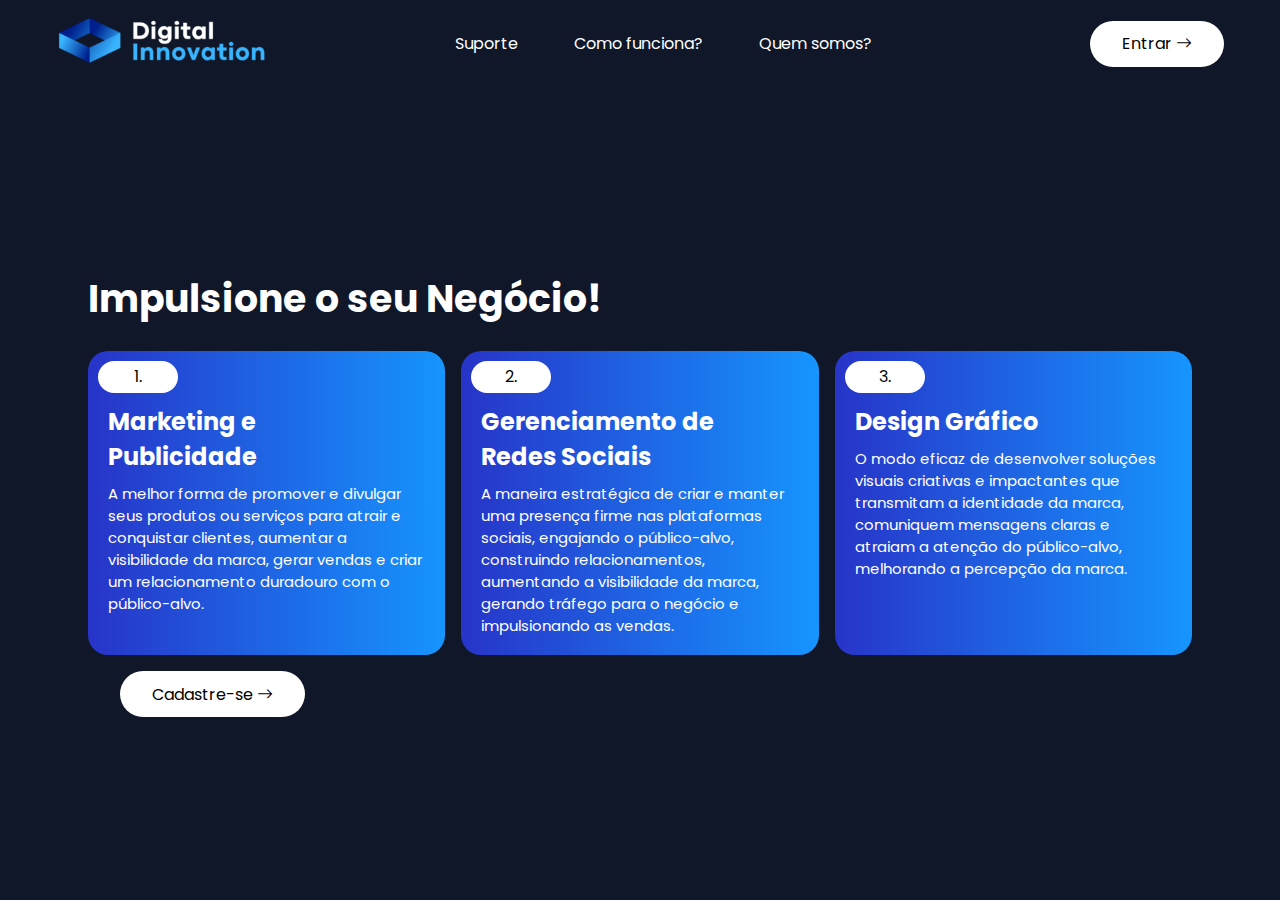
<file: index.html>
<!DOCTYPE html>
<html lang="en">
  <head>
    <meta charset="UTF-8" />
    <meta name="viewport" content="width=device-width, initial-scale=1.0" />
    <link
      rel="shortcut icon"
      href="src/image/favicon.ico"
      type="image/x-icon"
    />
    <link
      rel="stylesheet"
      href="https://cdn.jsdelivr.net/npm/bootstrap-icons@1.11.3/font/bootstrap-icons.min.css"
    />
    <link rel="stylesheet" href="src/css/styles.css" />
    <link rel="stylesheet" href="src/css/media-css.css" />
    <title>Digital Innovation</title>
  </head>

  <body>
    <div class="group-option-login">
      <aside class="option-login">
        <a href="" class="close-login"><i class="bi bi-x-circle"></i></a>
        <section class="texts-option-login">
          <div class="texts-option-login__form">
            <p class="textOption">
              Fique por dentro e assine a Digital Innovation para receber
              conteúdos exclusivos:
            </p>
            <div class="group-input-btn">
              <input
                placeholder="DIGITE O SEU EMAIL"
                type="email"
                name="email"
                id="email"
                class="email-input-login"
              />
              <button class="button-enviar" type="submit">
                <img src="src/image/icone-seguir.png" alt="" />
              </button>
            </div>
          </div>
          <div class="texts-option-login__social">
            <p class="texts-option-login__social__title">Social</p>
            <ul>
              <li>Facebook</li>
              <li>Instagram</li>
              <li>Youtube</li>
              <li>Twitter</li>
            </ul>
          </div>
        </section>
        <footer class="rodape-option-login">
          <p class="rodape-option-login__text">
            © DIGITAL INNOVATION RESERVED 2024
          </p>
          <p class="rodape-option-login__text">TERMOS E CONDIÇÕES</p>
        </footer>
      </aside>
    </div>
    <!-- Poppis é a fonte -->
    <div class="groupHeader">
      <div class="groupNav">
        <nav class="nav">
          <div class="group-menu">
            <div class="linha"></div>
            <div class="linha"></div>
            <div class="linha"></div>
          </div>
          <a href=""
            ><img class="logo" src="src/image/logo-sem-fundo.png" alt=""
          /></a>
          <ul class="list-menus">
            <li>
              <a class="item-menu" target="_blank" href="src/pages/suporte.html"
                >Suporte</a
              >
            </li>
            <li>
              <a
                class="item-menu"
                target="_blank"
                href="src/pages/como-funciona.html"
                >Como funciona?</a
              >
            </li>
            <li>
              <a
                class="item-menu"
                target="_blank"
                href="src/pages/quem-somos.html"
                >Quem somos?</a
              >
            </li>
          </ul>
          <a id="btn-login" href="" class="btn"
            >Entrar <i class="bi bi-arrow-right"></i
          ></a>
        </nav>
      </div>
      <header class="header">
        <h1 class="title">Impulsione o seu Negócio!</h1>
        <section class="groupCards_header_service">
          <article class="service_card service_card-1">
            <div class="num">1.</div>
            <div class="group-texts-card">
              <h2 class="title-card">Marketing e Publicidade</h2>
              <p class="text-card">
                A melhor forma de promover e divulgar seus produtos ou serviços
                para atrair e conquistar clientes, aumentar a visibilidade da
                marca, gerar vendas e criar um relacionamento duradouro com o
                público-alvo.
              </p>
            </div>
          </article>

          <article class="service_card service_card-2">
            <div class="num">2.</div>
            <div class="group-texts-card">
              <h2 class="title-card">Gerenciamento de Redes Sociais</h2>
              <p class="text-card">
                A maneira estratégica de criar e manter uma presença firme nas
                plataformas sociais, engajando o público-alvo, construindo
                relacionamentos, aumentando a visibilidade da marca, gerando
                tráfego para o negócio e impulsionando as vendas.
              </p>
            </div>
          </article>

          <article class="service_card service_card-3">
            <div class="num">3.</div>
            <div class="group-texts-card">
              <h2 class="title-card">Design Gráfico</h2>
              <p class="text-card">
                O modo eficaz de desenvolver soluções visuais criativas e
                impactantes que transmitam a identidade da marca, comuniquem
                mensagens claras e atraiam a atenção do público-alvo, melhorando
                a percepção da marca.
              </p>
            </div>
          </article>
        </section>
        <a
          target="_blank"
          href="src/pages/cadastro.html"
          class="btn btnCadastro"
          >Cadastre-se <i class="bi bi-arrow-right"></i
        ></a>
      </header>
    </div>
    <script src="src/js/script.js"></script>
  </body>
</html>
</file>
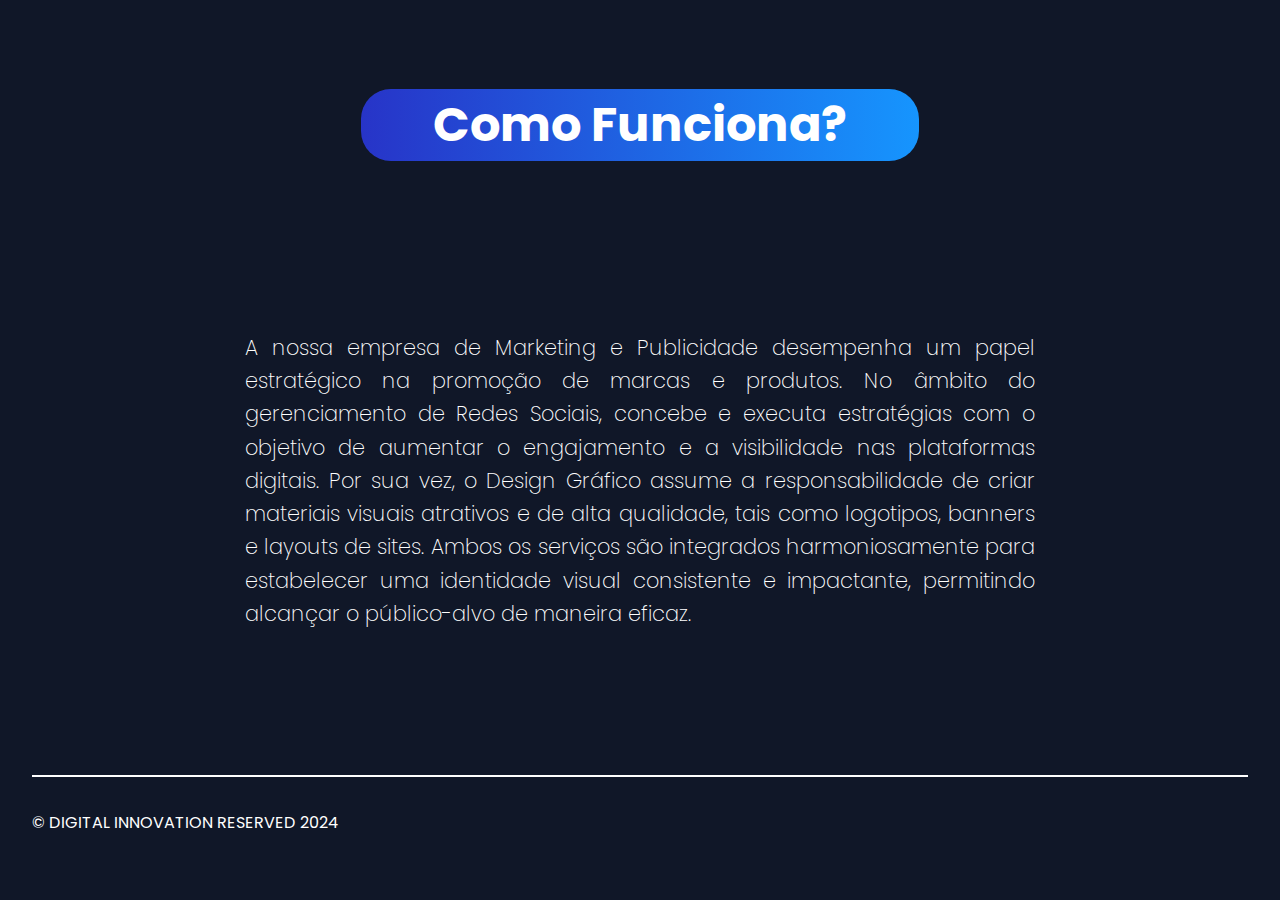
<file: pages/como-funciona.html>
<!DOCTYPE html>
<html lang="en">
<head>
  <meta charset="UTF-8">
  <meta name="viewport" content="width=device-width, initial-scale=1.0">
  <link rel="stylesheet" href="../src/css/styles.css">
  <link rel="stylesheet" href="../src/css/media-css.css">
  <title>Quem Somos?</title>
</head>
<body>
  <div class="container">
    <header class="header">
      <h1 class="header__title">Como Funciona?</h1>
    </header>
    <main class="main">
      <p class="main__text">
        A nossa empresa de Marketing e Publicidade desempenha um papel estratégico na promoção de marcas e produtos. No âmbito do gerenciamento de Redes Sociais, concebe e executa estratégias com o objetivo de aumentar o engajamento e a visibilidade nas plataformas digitais. Por sua vez, o Design Gráfico assume a responsabilidade de criar materiais visuais atrativos e de alta qualidade, tais como logotipos, banners e layouts de sites. Ambos os serviços são integrados harmoniosamente para estabelecer uma identidade visual consistente e impactante, permitindo alcançar o público-alvo de maneira eficaz.
      </p>
    </main>
    <footer class="footer">
      © DIGITAL INNOVATION RESERVED 2024
    </footer>
  </div>
</body>
</html>
</file>
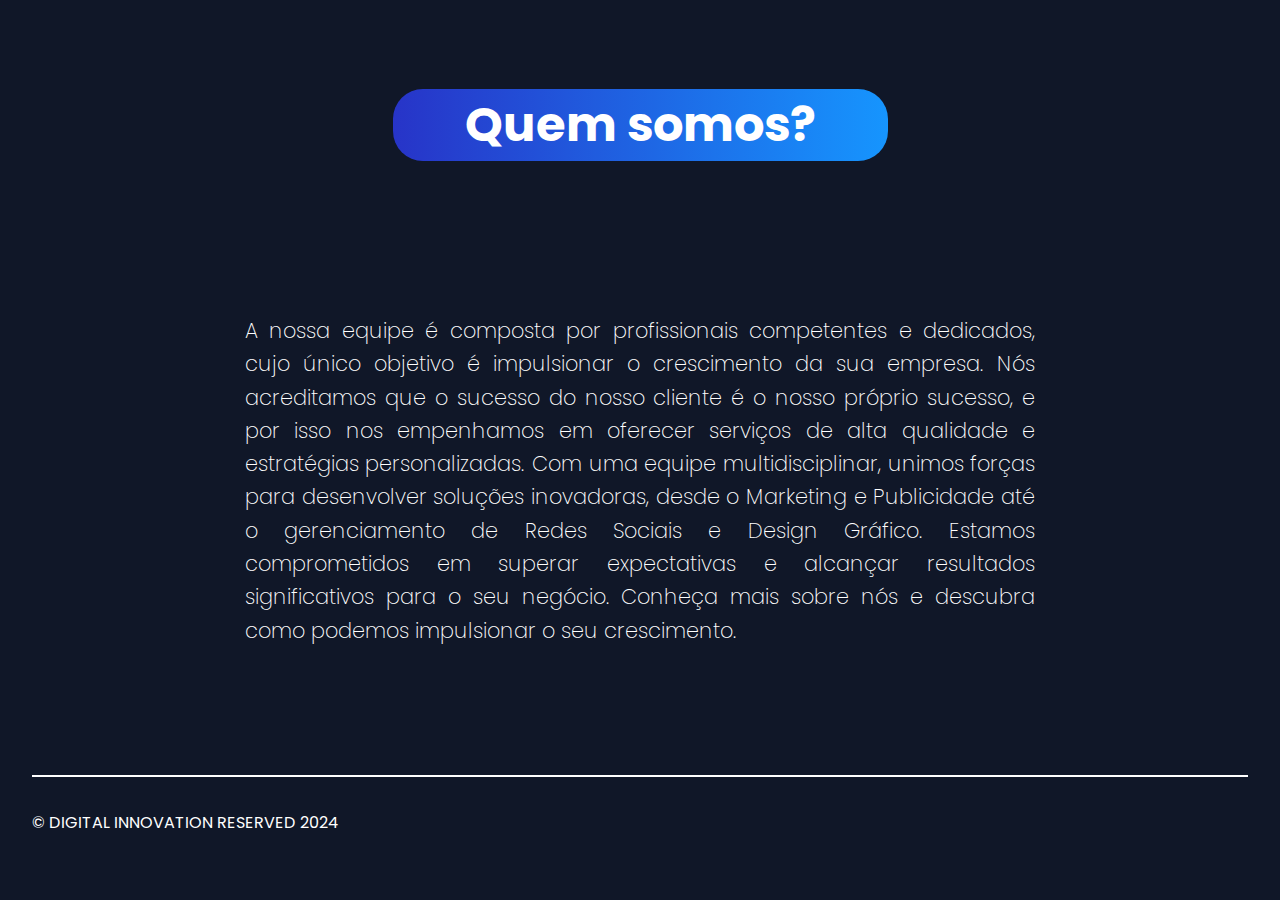
<file: pages/quem-somos.html>
<!DOCTYPE html>
<html lang="en">
<head>
  <meta charset="UTF-8">
  <meta name="viewport" content="width=device-width, initial-scale=1.0">
  <link rel="stylesheet" href="../src/css/styles.css">
  <link rel="stylesheet" href="../src/css/media-css.css">
  <title>Quem Somos?</title>
</head>
<body>
  <div class="container">
    <header class="header">
      <h1 class="header__title">Quem somos?</h1>
    </header>
    <main class="main">
      <p class="main__text">
        A nossa equipe é composta por profissionais competentes e dedicados, cujo único objetivo é impulsionar o crescimento da sua empresa. Nós acreditamos que o sucesso do nosso cliente é o nosso próprio sucesso, e por isso nos empenhamos em oferecer serviços de alta qualidade e estratégias personalizadas. Com uma equipe multidisciplinar, unimos forças para desenvolver soluções inovadoras, desde o Marketing e Publicidade até o gerenciamento de Redes Sociais e Design Gráfico. Estamos comprometidos em superar expectativas e alcançar resultados significativos para o seu negócio. Conheça mais sobre nós e descubra como podemos impulsionar o seu crescimento.
      </p>
    </main>
    <footer class="footer">
      © DIGITAL INNOVATION RESERVED 2024
    </footer>
  </div>
</body>
</html>
</file>
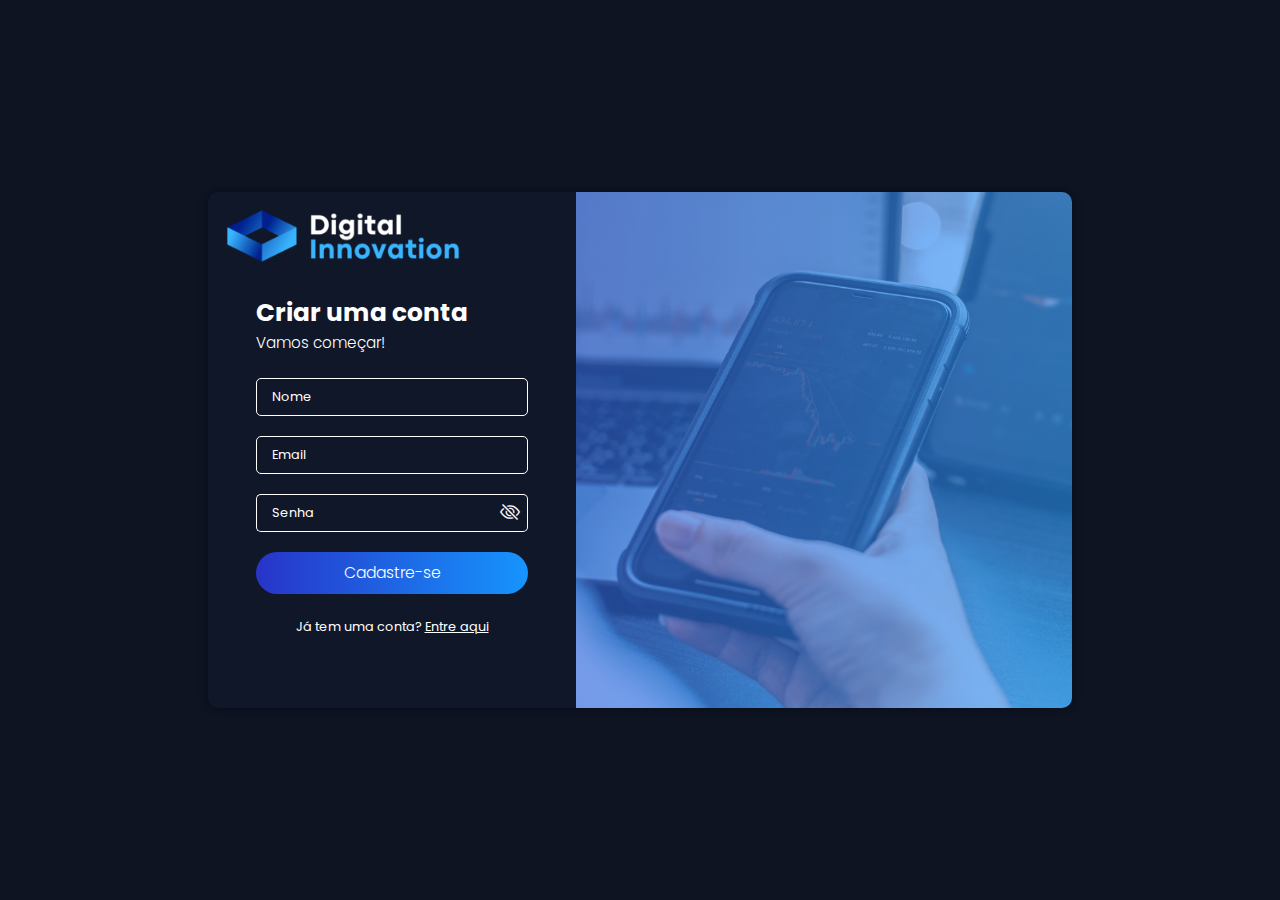
<file: src/pages/cadastro.html>
<!DOCTYPE html>
<html lang="pt-br">
  <head>
    <meta charset="UTF-8" />
    <meta name="viewport" content="width=device-width, initial-scale=1.0" />
    <link rel="shortcut icon" href="../image/favicon.ico" type="image/x-icon">
    <link rel="stylesheet" href="../css/styles.css" />
    <link
      rel="stylesheet"
      href="https://cdn.jsdelivr.net/npm/bootstrap-icons@1.11.3/font/bootstrap-icons.min.css"
    />
    <link rel="stylesheet" href="../css/media-css.css" />
    <title>Cadastre-se</title>
  </head>
  <body>
    <div class="container-cadastro">
      <div class="group-form-image">
        <div class="group-form-image__form">
          <img src="../image/logo-sem-fundo.png" alt="" />

          <form class="form" action="">

            <div class="group-titles-form-cadastro">
              <h1 class="title-form">Criar uma conta</h1>
              <p class="subtitle-form">Vamos começar!</p>
            </div>

            <div class="group-inputs-form-cadastro">
              <div class="group-input">
                <input autocomplete="off" class="input-element" type="text" name="nome" id="nome" />
                <label class="labels" for="nome">Nome</label>
              </div>

              <div class="group-input">
                <input class="input-element" autocomplete="off" type="email" name="email" id="email">
                <label class="labels" for="email">Email</label></div>
              <div class="group-input">

                <div class="group-password-inputs">
                  <input class="input-senha" type="password" name="senha" id="senha">
                  <button class="btn-password"><i class="bi bi-eye-slash"></i></button>
                </div>
                <label class="labels label-senha" for="nome">Senha</label>
              </div>
              <input class="btn-form" type="submit" value="Cadastre-se" />
            </div>
            <p class="text-form">Já tem uma conta? <a href="">Entre aqui</a></p>
          </form>

        </div>
        <div class="group-form-image__image"></div>
      </div>
    </div>
    <script>
      const btnPassword = document.querySelector('.btn-password');
      const form = document.querySelector('.form');
      let passwordVisible = false;

      form.addEventListener('submit', (event) => {
        event.preventDefault();
      })

      document.querySelectorAll('.input-element').forEach(element => {
        element.addEventListener('focus', () => {
          const label = element.parentNode.lastElementChild;
          label.style.animation = 'labelInput .3s ease-in-out 0s 1 normal forwards';
          label.style.zIndex = '2';
        });
      });

      document.querySelector('.input-senha').addEventListener('focus', () => {
        const label = document.querySelector('.input-senha').parentNode.nextElementSibling;
        label.style.zIndex = '2';
        label.style.animation = 'labelInput .3s ease-in-out 0s 1 normal forwards';
      });

      btnPassword.addEventListener('click', () => {
        const inputPassword = btnPassword.previousElementSibling;
        const icon = btnPassword.firstElementChild;
        if (!passwordVisible) {
          inputPassword.setAttribute('type', 'text');
          icon.classList.remove('bi-eye-slash');
          icon.classList.add('bi-eye');
          passwordVisible = !passwordVisible;
        } else {
          inputPassword.setAttribute('type', 'password');
          icon.classList.add('bi-eye-slash');
          icon.classList.remove('bi-eye');
          passwordVisible = !passwordVisible;
        }
      });
    </script>
  </body>
</html>
</file>
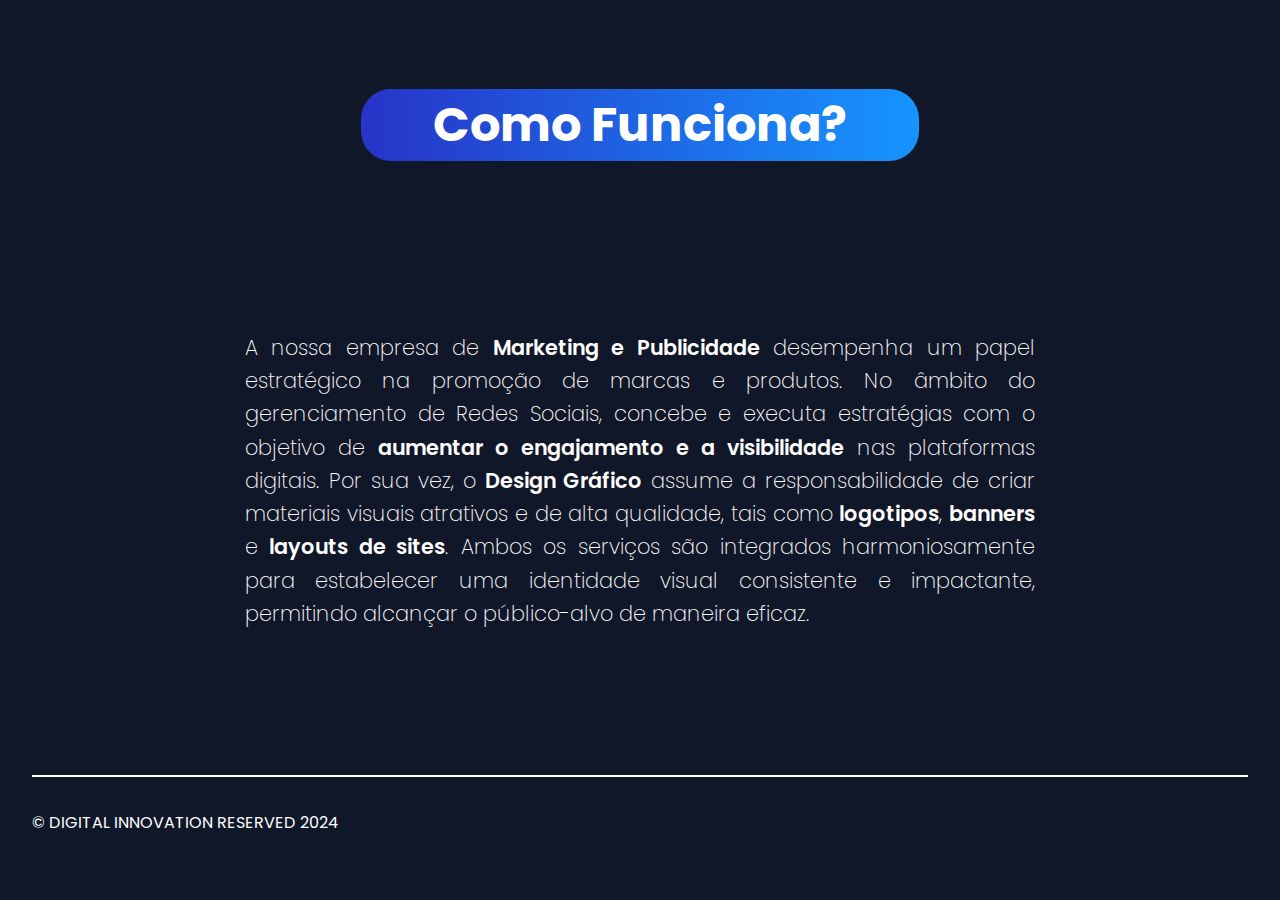
<file: src/pages/como-funciona.html>
<!DOCTYPE html>
<html lang="pt-br">
<head>
  <meta charset="UTF-8">
  <meta name="viewport" content="width=device-width, initial-scale=1.0">
  <link rel="shortcut icon" href="../image/favicon.ico" type="image/x-icon">
  <link rel="stylesheet" href="../css/styles.css">
  <link rel="stylesheet" href="../css/media-css.css">
  <title>Como Funciona?</title>
</head>
<body>
  <div class="container">
    <header class="header">
      <h1 class="header__title">Como Funciona?</h1>
    </header>
    <main class="main">
      <p class="main__text">
        A nossa empresa de <strong>Marketing e Publicidade</strong> desempenha um papel estratégico na promoção de marcas e produtos. No âmbito do gerenciamento de Redes Sociais, concebe e executa estratégias com o objetivo de <strong>aumentar o engajamento e a visibilidade</strong> nas plataformas digitais. Por sua vez, o <strong>Design Gráfico</strong> assume a responsabilidade de criar materiais visuais atrativos e de alta qualidade, tais como <strong>logotipos</strong>, <strong>banners</strong> e <strong>layouts de sites</strong>. Ambos os serviços são integrados harmoniosamente para estabelecer uma identidade visual consistente e impactante, permitindo alcançar o público-alvo de maneira eficaz.
      </p>
    </main>
    <footer class="footer">
      © DIGITAL INNOVATION RESERVED 2024
    </footer>
  </div>
</body>
</html>
</file>
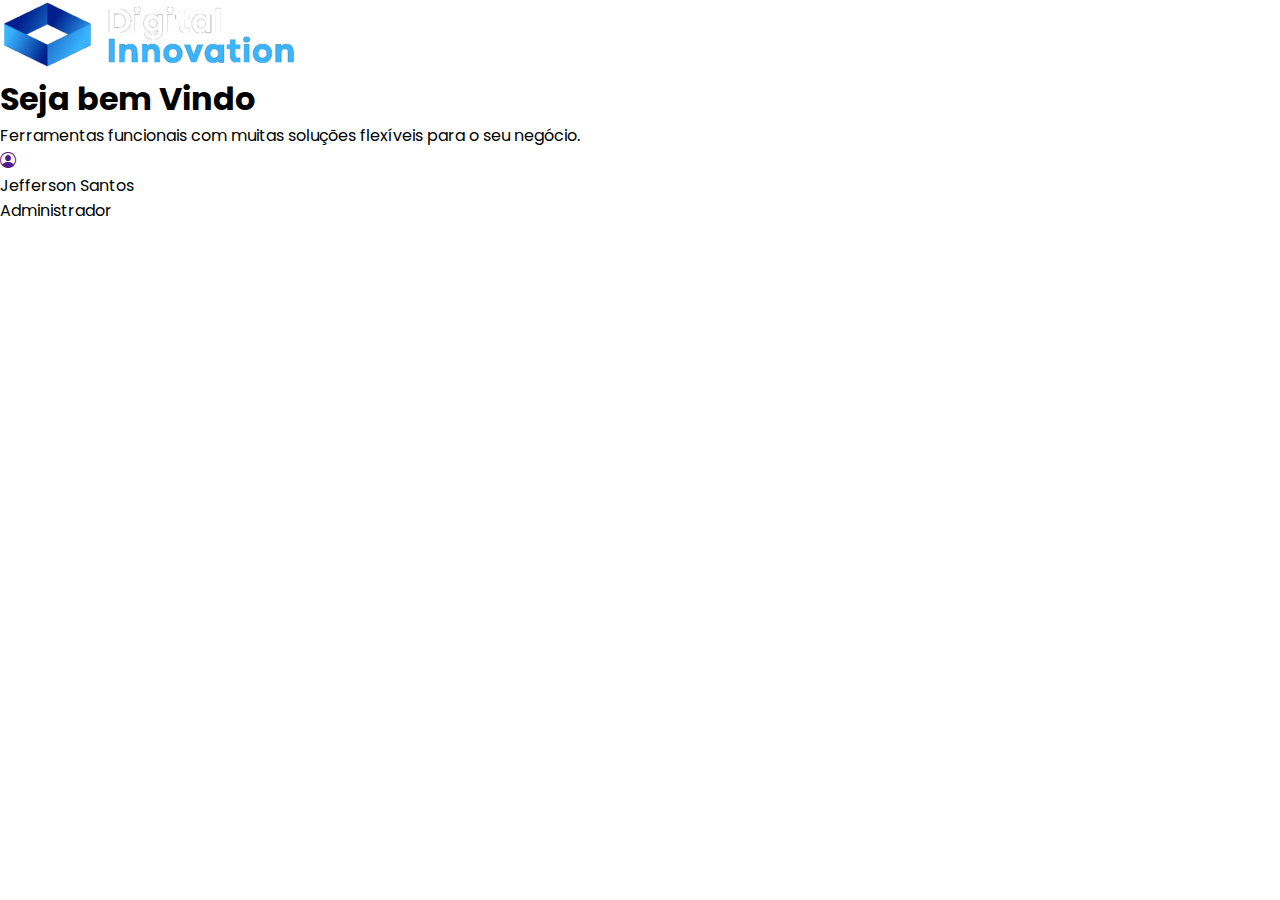
<file: src/pages/inicio.html>
<!DOCTYPE html>
<html lang="pt-br">
  <head>
    <meta charset="UTF-8" />
    <meta name="viewport" content="width=device-width, initial-scale=1.0" />
    <link
      rel="stylesheet"
      href="https://cdn.jsdelivr.net/npm/bootstrap-icons@1.11.3/font/bootstrap-icons.min.css"
    />
    <link rel="stylesheet" href="../css/styles.css" />
    <link rel="stylesheet" href="../css/media-css.css" />
    <title>Bem Vindo</title>
  </head>
  <body>
    <div class="container-inicio">
      <header class="header-inicio">
        <img src="../image/logo-sem-fundo.png" alt="" />
      </header>
      <main class="main-inicio">
        <section class="main-inicio__section">
          <h1 class="main-inicio__section__title">Seja bem Vindo</h1>
          <p class="main-inicio__section__text">Ferramentas funcionais com muitas soluções flexíveis para o seu negócio.</p>
          <div class="main-inicio__section__user">
            <a href="" class="user-image">
              <i class="bi bi-person-circle"></i>
            </a>
            <p class="user-name">Jefferson Santos</p>
            <p class="user-function">Administrador</p>
          </div>
        </section>
        <!-- <section class="main-inicio__section"></section>
        <section class="main-inicio__section"></section> -->
      </main>
    </div>
  </body>
</html>
</file>
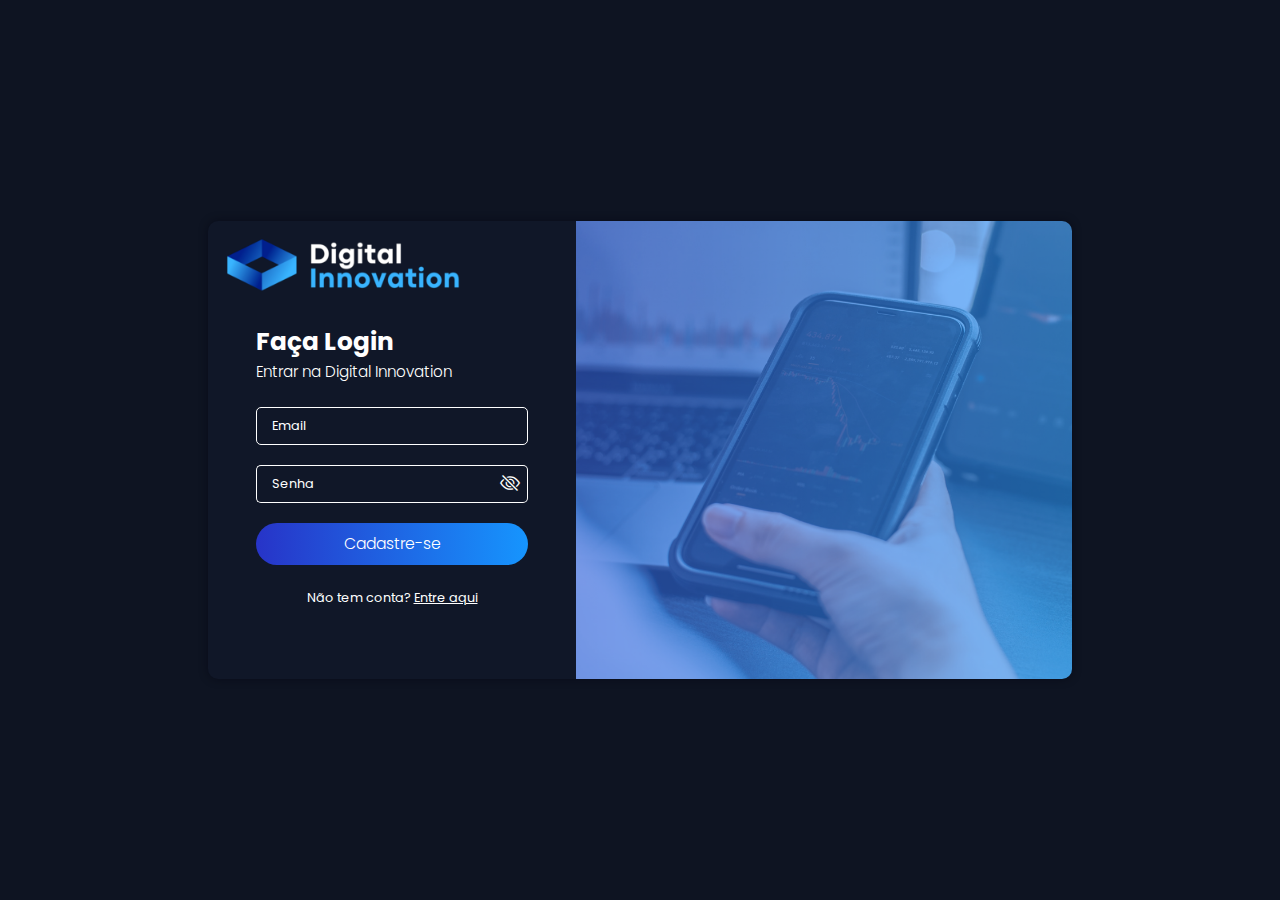
<file: src/pages/login.html>
<!DOCTYPE html>
<html lang="pt-br">
  <head>
    <meta charset="UTF-8" />
    <meta name="viewport" content="width=device-width, initial-scale=1.0" />
    <link rel="shortcut icon" href="../image/favicon.ico" type="image/x-icon">
    <link rel="stylesheet" href="../css/styles.css" />
    <link
      rel="stylesheet"
      href="https://cdn.jsdelivr.net/npm/bootstrap-icons@1.11.3/font/bootstrap-icons.min.css"
    />
    <link rel="stylesheet" href="../css/media-css.css" />
    <title>Faça login</title>
  </head>
  <body>
    <div class="container-cadastro">
      <div class="group-form-image">
        <div class="group-form-image__form">
          <img src="../image/logo-sem-fundo.png" alt="" />

          <form class="form" action="">

            <div class="group-titles-form-cadastro">
              <h1 class="title-form">Faça Login</h1>
              <p class="subtitle-form">Entrar na Digital Innovation</p>
            </div>

            <div class="group-inputs-form-cadastro">
              <div class="group-input-1 group-input">
                <input autocomplete="off" class="input-element" type="text" name="nome" id="nome" />
                <label class="labels" for="nome">Nome</label>
              </div>

              <div class="group-input">
                <input class="input-element" autocomplete="off" type="email" name="email" id="email">
                <label class="labels" for="email">Email</label></div>
              <div class="group-input">

                <div class="group-password-inputs">
                  <input class="input-senha" type="password" name="senha" id="senha">
                  <button class="btn-password"><i class="bi bi-eye-slash"></i></button>
                </div>
                <label class="labels label-senha" for="nome">Senha</label>
              </div>
              <input class="btn-form" type="submit" value="Cadastre-se" />
            </div>
            <p class="text-form">Não tem conta? <a href="cadastro.html">Entre aqui</a></p>
          </form>

        </div>
        <div class="group-form-image__image"></div>
      </div>
    </div>
    <script>
      const btnPassword = document.querySelector('.btn-password');
      const form = document.querySelector('.form');
      let passwordVisible = false;

      form.addEventListener('submit', (event) => {
        event.preventDefault();
      })

      document.querySelectorAll('.input-element').forEach(element => {
        element.addEventListener('focus', () => {
          const label = element.parentNode.lastElementChild;
          label.style.animation = 'labelInput .3s ease-in-out 0s 1 normal forwards';
          label.style.zIndex = '2';
        });
      });

      document.querySelector('.input-senha').addEventListener('focus', () => {
        const label = document.querySelector('.input-senha').parentNode.nextElementSibling;
        label.style.zIndex = '2';
        label.style.animation = 'labelInput .3s ease-in-out 0s 1 normal forwards';
      });

      btnPassword.addEventListener('click', () => {
        const inputPassword = btnPassword.previousElementSibling;
        const icon = btnPassword.firstElementChild;
        if (!passwordVisible) {
          inputPassword.setAttribute('type', 'text');
          icon.classList.remove('bi-eye-slash');
          icon.classList.add('bi-eye');
          passwordVisible = !passwordVisible;
        } else {
          inputPassword.setAttribute('type', 'password');
          icon.classList.add('bi-eye-slash');
          icon.classList.remove('bi-eye');
          passwordVisible = !passwordVisible;
        }
      });
    </script>
  </body>
</html>
</file>
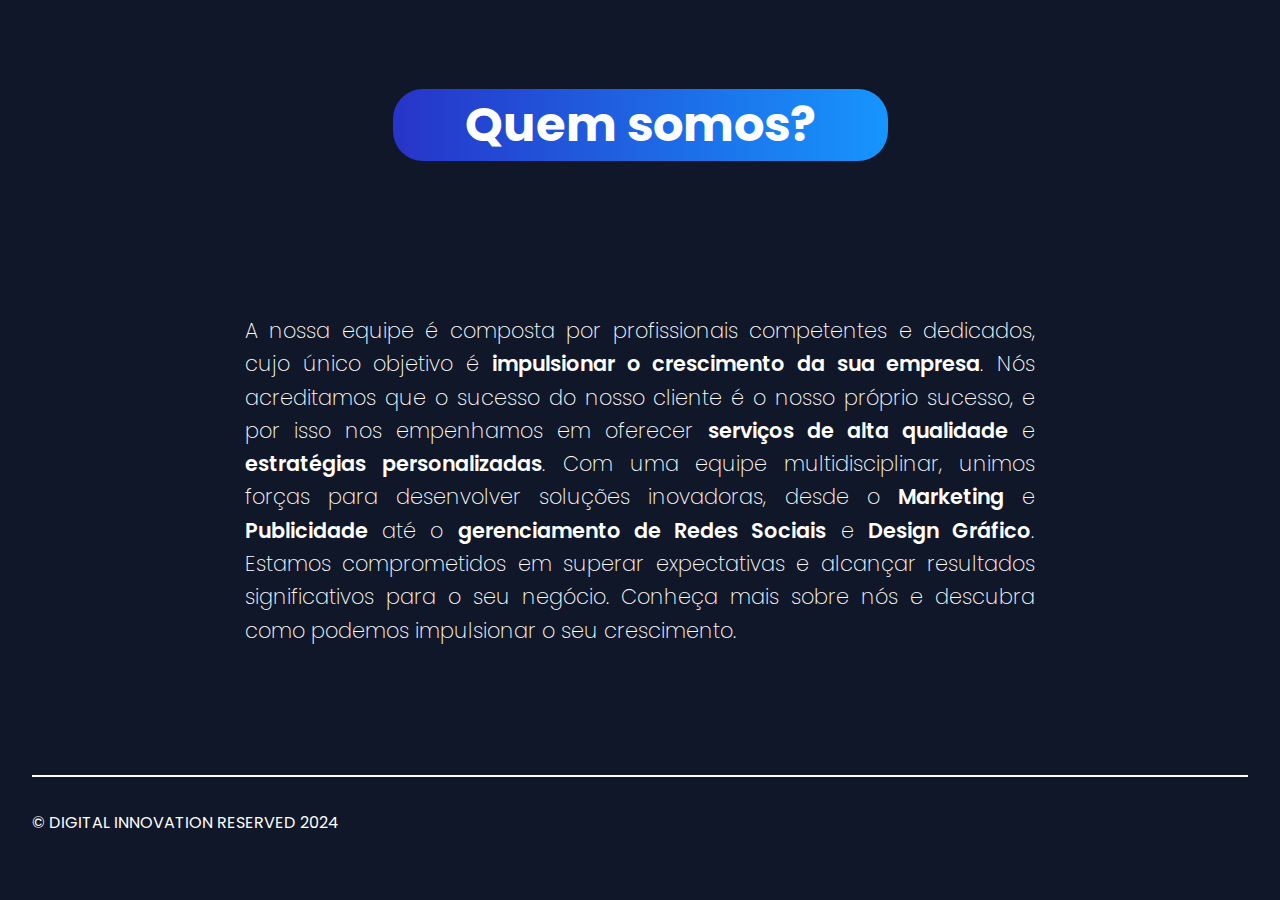
<file: src/pages/quem-somos.html>
<!DOCTYPE html>
<html lang="pt-br">
  <head>
    <meta charset="UTF-8" />
    <meta name="viewport" content="width=device-width, initial-scale=1.0" />
    <link rel="shortcut icon" href="../image/favicon.ico" type="image/x-icon" />
    <link rel="stylesheet" href="../css/styles.css" />
    <link rel="stylesheet" href="../css/media-css.css" />
    <title>Quem Somos?</title>
  </head>
  <body>
    <div class="container">
      <header class="header">
        <h1 class="header__title">Quem somos?</h1>
      </header>
      <main class="main">
        <p class="main__text">
          A nossa equipe é composta por profissionais competentes e dedicados,
          cujo único objetivo é
          <strong>impulsionar o crescimento da sua empresa</strong>. Nós
          acreditamos que o sucesso do nosso cliente é o nosso próprio sucesso,
          e por isso nos empenhamos em oferecer
          <strong>serviços de alta qualidade</strong> e
          <strong>estratégias personalizadas</strong>. Com uma equipe
          multidisciplinar, unimos forças para desenvolver soluções inovadoras,
          desde o <strong>Marketing</strong> e <strong>Publicidade</strong> até
          o <strong>gerenciamento de Redes Sociais</strong> e
          <strong>Design Gráfico</strong>. Estamos comprometidos em superar
          expectativas e alcançar resultados significativos para o seu negócio.
          Conheça mais sobre nós e descubra como podemos impulsionar o seu
          crescimento.
        </p>
      </main>
      <footer class="footer">© DIGITAL INNOVATION RESERVED 2024</footer>
    </div>
  </body>
</html>
</file>
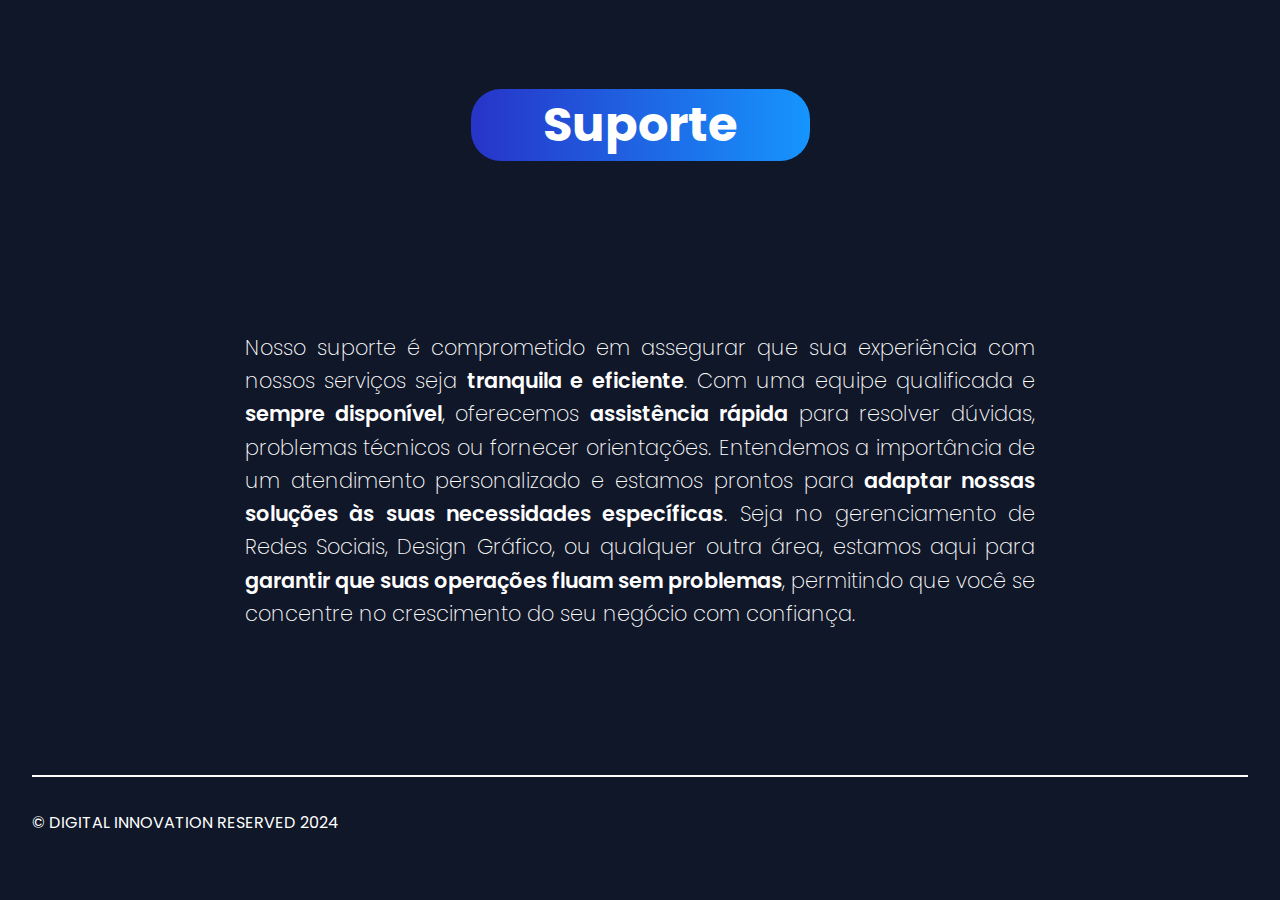
<file: src/pages/suporte.html>
<!DOCTYPE html>
<html lang="pt-br">
  <head>
    <meta charset="UTF-8" />
    <meta name="viewport" content="width=device-width, initial-scale=1.0" />
    <link rel="shortcut icon" href="../image/favicon.ico" type="image/x-icon" />
    <link rel="stylesheet" href="../css/styles.css" />
    <link rel="stylesheet" href="../css/media-css.css" />
    <title>Suporte</title>
  </head>
  <body>
    <div class="container">
      <header class="header">
        <h1 class="header__title">Suporte</h1>
      </header>
      <main class="main">
        <p class="main__text">
          Nosso suporte é comprometido em assegurar que sua experiência com
          nossos serviços seja <strong>tranquila e eficiente</strong>. Com uma
          equipe qualificada e <strong>sempre disponível</strong>, oferecemos
          <strong>assistência rápida</strong> para resolver dúvidas, problemas
          técnicos ou fornecer orientações. Entendemos a importância de um
          atendimento personalizado e estamos prontos para
          <strong
            >adaptar nossas soluções às suas necessidades específicas</strong
          >. Seja no gerenciamento de Redes Sociais, Design Gráfico, ou qualquer
          outra área, estamos aqui para
          <strong>garantir que suas operações fluam sem problemas</strong>,
          permitindo que você se concentre no crescimento do seu negócio com
          confiança.
        </p>
      </main>
      <footer class="footer">© DIGITAL INNOVATION RESERVED 2024</footer>
    </div>
  </body>
</html>
</file>
<file: src/css/styles.css>
@import url("https://fonts.googleapis.com/css2?family=Poppins:ital,wght@0,100;0,200;0,300;0,400;0,500;0,600;0,700;0,800;0,900;1,100;1,200;1,300;1,400;1,500;1,600;1,700;1,800;1,900&display=swap");

:root {
  --color-primary: #101728;
  --cor-clara-gradient: #1695fe;
  --cor-escura-gradient: #2734c8;

  --width-global: 1200px;
}

* {
  margin: 0;
  padding: 0;
  box-sizing: border-box;
  font-family: "Poppins", sans-serif;
}

/* OPTION */

.close-login {
  position: absolute;
  cursor: pointer;
  right: 0;
  top: 0;
  padding: 15px;
  font-size: 2em;
  color: var(--color-primary);
  margin-right: 6px;
}

@keyframes corGroupOption {
  0% {
    background-color: transparent;
  }
  100% {
    background-color: #1017288a;
  }
}

@keyframes subirOption {
  0% {
    transform: translateY(100%);
    opacity: 0;
  }
  100% {
    transform: translateY(0);
    opacity: 1;
  }
}

.group-option-login {
  animation: corGroupOption 0.8s ease 0s 1 normal forwards;
  position: absolute;
  bottom: 0;
  right: 0;
  left: 0;
  top: 0;
  display: none;
  align-items: flex-end;
  z-index: 1;
}

.option-login {
  animation: subirOption 0.8s ease 0s 1 normal forwards;
  background-color: white;
  width: 100%;
  height: 67%;
  border-radius: 40px 40px 0 0;
  padding: 3em;
  display: grid;
  grid-auto-columns: 1fr;
  grid-template-rows: 12fr 1fr;
}

.texts-option-login {
  display: flex;
  justify-content: space-between;
}

.texts-option-login__form {
  width: 30em;
  display: flex;
  flex-direction: column;
  gap: 1em;
  padding-top: 2em;
}

.group-input-btn {
  display: flex;
  height: 3em;
}

.textOption {
  font-size: 1.15em;
  color: var(--color-primary);
}

.email-input-login {
  width: 17em;
  padding: 1.3em;
  border-radius: 50px 0 0 50px;
  border-left: 1px solid #101728;
  border-top: 1px solid #101728;
  border-bottom: 1px solid #101728;
  border-right: none;
}

.email-input-login::placeholder {
  color: var(--color-primary);
  font-size: 1.2em;
}

.email-input-login:focus {
  outline: none;
}

.button-enviar {
  background-color: white;
  border-radius: 0 50px 50px 0;
  border-right: 1px solid #101728;
  border-top: 1px solid #101728;
  border-bottom: 1px solid #101728;
  border-left: none;
  display: flex;
  align-items: center;
  justify-content: center;
  padding: 0.3em;
}

.button-enviar img {
  width: 40px;
}

.rodape-option-login {
  border-top: 1px solid #101728;
  padding-top: 0.6em;
  display: flex;
  justify-content: space-between;
}

.odape-option-login__text {
  color: var(--color-primary);
  font-size: 1.1em;
}

.texts-option-login__social__title {
  color: var(--color-primary);
}

.texts-option-login__social {
  display: flex;
  flex-direction: column;
  gap: 1em;
  width: 12%;
}

.texts-option-login__social ul li {
  list-style-type: none;
  color: #101728;
  font-size: 1.15em;
  text-transform: uppercase;
}

.rodape-option-login__text {
  color: var(--color-primary);
}

/* Menu */

.group-menu {
  width: 2.5em;
  height: 1.5em;
  display: none;
  grid-template-rows: 1fr 1fr 1fr;
  row-gap: 6px;
  z-index: 1;
}

.linha {
  background-color: white;
  border-radius: 10px;
}

.btn {
  padding: 0.65em 2em;
  background-color: white;
  text-decoration: none;
  color: black;
  border-radius: 60px;
  margin-left: 2em;
  transition: all 0.5s ease;
}

strong {
  font-weight: 600;
}

.btn:hover {
  transform: scale(110%);
  box-shadow: 0px 0px 10px rgb(94, 108, 122);
}

.logo {
  width: 13.3em;
}

/* Navegação */

.groupNav {
  width: 100%;
}

.nav {
  display: flex;
  max-width: var(--width-global);
  justify-content: space-between;
  margin: auto;
  align-items: center;
  padding: 1em;
}

.list-menus {
  display: flex;
  list-style-type: none;
  gap: 3.5rem;
}

.item-menu {
  position: relative;
  text-decoration: none;
  color: white;
  transition: all 0.5s ease;
  padding-bottom: 3px;
}

.item-menu::before {
  content: "";
  position: absolute;
  width: 0;
  transition: width 1s ease;
}

.item-menu:hover::before {
  content: "";
  position: absolute;
  width: 100%;
  height: 2px;
  background-color: white;
  bottom: 0;
  border-radius: 5px;
}

/* Header */

.groupHeader {
  min-height: 100vh;
  background-color: var(--color-primary);
  color: white;
  display: flex;
  flex-direction: column;
  align-items: center;
  justify-content: center;
}

.header {
  display: flex;
  flex-direction: column;
  max-width: var(--width-global);
  margin: auto;
  align-items: start;
  gap: 1em;
  padding: 0 3em;
}

.title {
  font-size: 2.365em;
  margin-bottom: 8px;
}

.groupCards_header_service {
  display: grid;
  grid-template-columns: 1fr 1fr 1fr;
  column-gap: 1em;
}

.service_card {
  background-image: linear-gradient(
    to left,
    var(--cor-clara-gradient),
    var(--cor-escura-gradient)
  );
  padding: 10px;
  border-radius: 20px;
  display: flex;
  flex-direction: column;
  justify-content: flex-start;
  gap: 11px;
  min-height: 19em;
  overflow: hidden;
}

.num {
  padding: 0.2em 1em;
  background-color: white;
  border-radius: 25px;
  color: black;
  width: 5em;
  text-align: center;
}

.group-texts-card {
  padding: 0 10px;
  display: flex;
  flex-direction: column;
  gap: 9px;
  height: 15em;
}

.title-card {
  font-size: 1.5em;
  width: 12em;
}

.text-card {
  font-size: 0.93em;
}

/* ESTILOS QUEM SOMOS / SOBRE NÓS / SUPORTE */

.container {
  min-height: 100vh;
  background-color: var(--color-primary);
  color: white;
  display: grid;
  grid-template-columns: 1fr;
  grid-template-rows: 2fr 6fr 1fr;
  padding: 2em;
}

.header {
  display: flex;
}

.header__title {
  font-size: 3em;
  background-image: linear-gradient(
    to left,
    var(--cor-clara-gradient),
    var(--cor-escura-gradient)
  );
  padding: 0 1.5em;
  border-radius: 30px;
  text-align: center;
}

.main {
  max-width: var(--width-global);
  margin: auto;
  padding-bottom: 2em;
}

.main__text {
  font-size: 1.3em;
  text-align: justify;
  font-weight: 200;
  max-width: 38em;
  margin: auto;
  line-height: 1.6em;
}

.footer {
  display: flex;
  align-items: center;
  border-top: 2px solid white;
}

/* CADASTRO */


.form {
  padding: 0 3em 4.5em 3em;
  display: flex;
  flex-direction: column;
  gap: 1.5em;
}

.container-cadastro {
  min-height: 100vh;
  background-color: #0e1422;
  display: flex;
  align-items: center;
  justify-content: center;
  color: white;
}

.group-form-image__form img {
  padding: 1em;
  padding-bottom: 1.5em;
  width: 17em;
}

.group-form-image {
  display: grid;
  grid-template-columns: 23em 31em;
  grid-template-rows: 1fr;
  background-color: var(--color-primary);
  border-radius: 10px;
  box-shadow: 0px 0px 10px rgba(1, 0, 16, 0.462);
}

.group-inputs-form-cadastro {
  display: flex;
  flex-direction: column;
  gap: 20px;
}

.group-form-image__image {
  background-image: url("../image/imagem.png");
  background-position: center right;
  background-size: cover;
  background-repeat: no-repeat;
  border-end-end-radius: 10px;
  border-top-right-radius: 10px;
}

.group-password-inputs {
  display: flex;
  align-items: stretch;
  width: 100%;
}

.group-inputs-form-cadastro :nth-child(4) {
  background-image: linear-gradient(
    to left,
    var(--cor-clara-gradient),
    var(--cor-escura-gradient)
  );
  border: none;
  border-radius: 50px;
  color: white;
  font-size: 0.98em;
  width: 100%;
  cursor: pointer;
}

.group-password-inputs :nth-child(1) {
  border-top: 1px solid white;
  border-left: 1px solid white;
  border-bottom: 1px solid white;
  border-right: none;
  border-radius: 5px 0 0 5px;
}

.group-password-inputs :nth-child(2) {
  background-color: var(--color-primary);
  color: white;
  width: 3em;
  border-radius: 0 5px 5px 0;
  border-top: 1px solid white;
  border-right: 1px solid white;
  border-bottom: 1px solid white;
  border-left: none;
  cursor: pointer;
}

.group-password-inputs :nth-child(2) i {
  border: none;
  font-size: 1.5em;
}

.group-inputs-form-cadastro input {
  background-color: transparent;
  border: 1px solid white;
  border-radius: 5px;
  padding: 0.6em;
  width: 100%;
  position: relative;
  z-index: 1;
  color: white;
  outline: none;
  font-weight: 300;
}

.group-input {
  position: relative;
  display: flex;
  align-items: center;
  justify-content: center;
}

.labels {
  color: white;
  position: absolute;
  left: 10px;
  padding: 0 6px;
  font-size: 0.8em;
  background-color: var(--color-primary);
  transition: transform 1s ease;
  z-index: 0;
  /* cursor: text; */
}

/* .group-inputs-form-cadastro input:focus + label {
  animation: labelInput .3s ease-in-out 0s 1 normal forwards;
} */

@keyframes labelInput {
  0% {
    transform: translateY(0);
  }
  100% {
    transform: translateY(-20px);
  }
}

.group-titles-form-cadastro {
  display: flex;
  flex-direction: column;
}

.title-form {
  font-size: 1.55em;
}

.text-form {
  font-size: 0.8em;
}

.text-form,
.text-form a {
  text-align: center;
  color: white;
}

.subtitle-form {
  font-size: 0.95em;
  font-weight: 300;
}


/* LOGIN */

.group-input-1 {
  display: none;
}
</file>
<file: src/css/media-css.css>
@media screen and (max-width: 1154px) {
  .service_card {
    min-height: 21em;
  }
}

@media screen and (max-width: 942px) {
  .service_card {
    min-height: 23em;
  }
}

@media screen and (max-width: 918px) {
  .service_card {
    min-height: 25em;
  }
}

@media screen and (max-width: 890px) {
  .main__text {
    text-align: center;
  }

  .btnCadastro {
    margin-bottom: 1em;
  }

  .group-form-image {
    grid-template-columns: 1fr 23em;
  }

  .groupCards_header_service {
    grid-template-columns: 1fr;
    grid-template-rows: 1fr 1fr 1fr;
    row-gap: 1em;
  }

  .service_card {
    min-height: 20em;
    width: 20em;
  }

  .logo {
    display: none;
  }

  .list-menus {
    display: none;
    position: fixed;
    left: 0;
    top: 0;
    right: 0;
    bottom: 0;
    background-color: #101728;
    flex-direction: column;
    align-items: center;
    justify-content: center;
    gap: 0;
  }
  .list-menus li {
    text-align: center;
    width: 100%;
    padding: 1em;
  }

  .list-menus li:hover {
    background-color: #19233c;
  }

  .list-menus li a {
    font-size: 1.3em;
  }

  .group-menu {
    cursor: pointer;
    display: grid;
  }

  .item-menu:hover::before {
    display: none;
  }

  .header {
    align-items: center;
  }

  .title {
    text-align: center;
  }

  .btn {
    margin-left: 0;
  }
}

@media screen and (max-width: 781px) {
  .group-form-image {
    grid-template-columns: 1fr 20em;
  }

  .header__title {
    font-size: 2.8em;
  }

  .main__text {
    font-size: 1.3em;
  }
}

@media screen and (max-width: 682px) {
  .group-form-image {
    grid-template-columns: 1fr 18em;
  }

  .texts-option-login {
    display: grid;
    grid-template-columns: 1fr;
    grid-template-rows: 1fr 1fr;
  }

  .texts-option-login__form {
    align-items: center;
    padding-top: 0;
    width: 100%;
    justify-content: center;
  }

  .option-login {
    min-height: 90%;
  }

  .textOption {
    text-align: center;
  }

  .main__text {
    font-size: 1.2em;
  }

  .texts-option-login__social {
    width: 100%;
    align-items: center;
    text-align: center;
  }
}

@media screen and (max-width: 632px) {
  .group-form-image {
    grid-template-columns: none;
    width: 100%;
    margin: 2em;
  }

  .header__title {
    font-size: 2.5em;
  }
}

@media screen and (max-width: 536px) {
  .header__title {
    font-size: 2.3em;
  }
}

@media screen and (max-width: 506px) {
  .container {
    grid-template-rows: 2fr 8fr 1fr;
  }

  .header__title {
    font-size: 2em;
    padding: 0.5em 1em;
  }
}

@media screen and (max-width: 420px) {
  .group-form-image {
    width: 100%;
    margin: 1em;
    grid-template-columns: none;
  }

  .title-form {
    font-size: 1.45em;
  }

  .subtitle-form {
    font-size: 0.85em;
  }

  .group-inputs-form-cadastro :nth-child(4) {
    font-size: 0.85em;
    height: 3em;
  }

  .text-form {
    font-size: 0.7em;
  }

  .group-form-image__form img {
    width: 15em;
  }

  .service_card {
    min-height: auto;
    width: 85%;
    margin: auto;
  }
  .header {
    padding: 0 1em;
  }

  .title {
    font-size: 2em;
  }

  .title-card {
    font-size: 1.3em;
    width: 12em;
  }

  .text-card {
    font-size: 0.9em;
  }

  .container {
    grid-template-rows: 2fr 8fr 1fr;
    padding: 1em;
  }
}

@media screen and (max-width: 418px) {
  .header__title {
    font-size: 1.7em;
  }

  .main__text {
    font-size: 1.05em;
  }
}

@media screen and (max-width: 362px) {
  .form {
    padding: 0 2em 3em 2em;
  }

  .group-form-image {
    grid-template-columns: 18em;
  }

  .subtitle-form {
    font-size: 0.8em;
  }

  .labels {
    font-size: 0.75em;
  }

  .title-form {
    font-size: 1.2em;
  }

  .group-form-image__form img {
    width: 14em;
  }

  .email-input-login {
    width: 100%;
  }

  .service_card {
    min-height: auto;
    width: 95%;
    margin: auto;
  }

  .title {
    font-size: 1.9em;
  }

  .header__title {
    font-size: 1.5em;
  }
}

@media screen and (max-width: 324px) {
  .header__title {
    font-size: 1.3em;
  }

  .main__text {
    font-size: 1em;
  }
}
</file>
